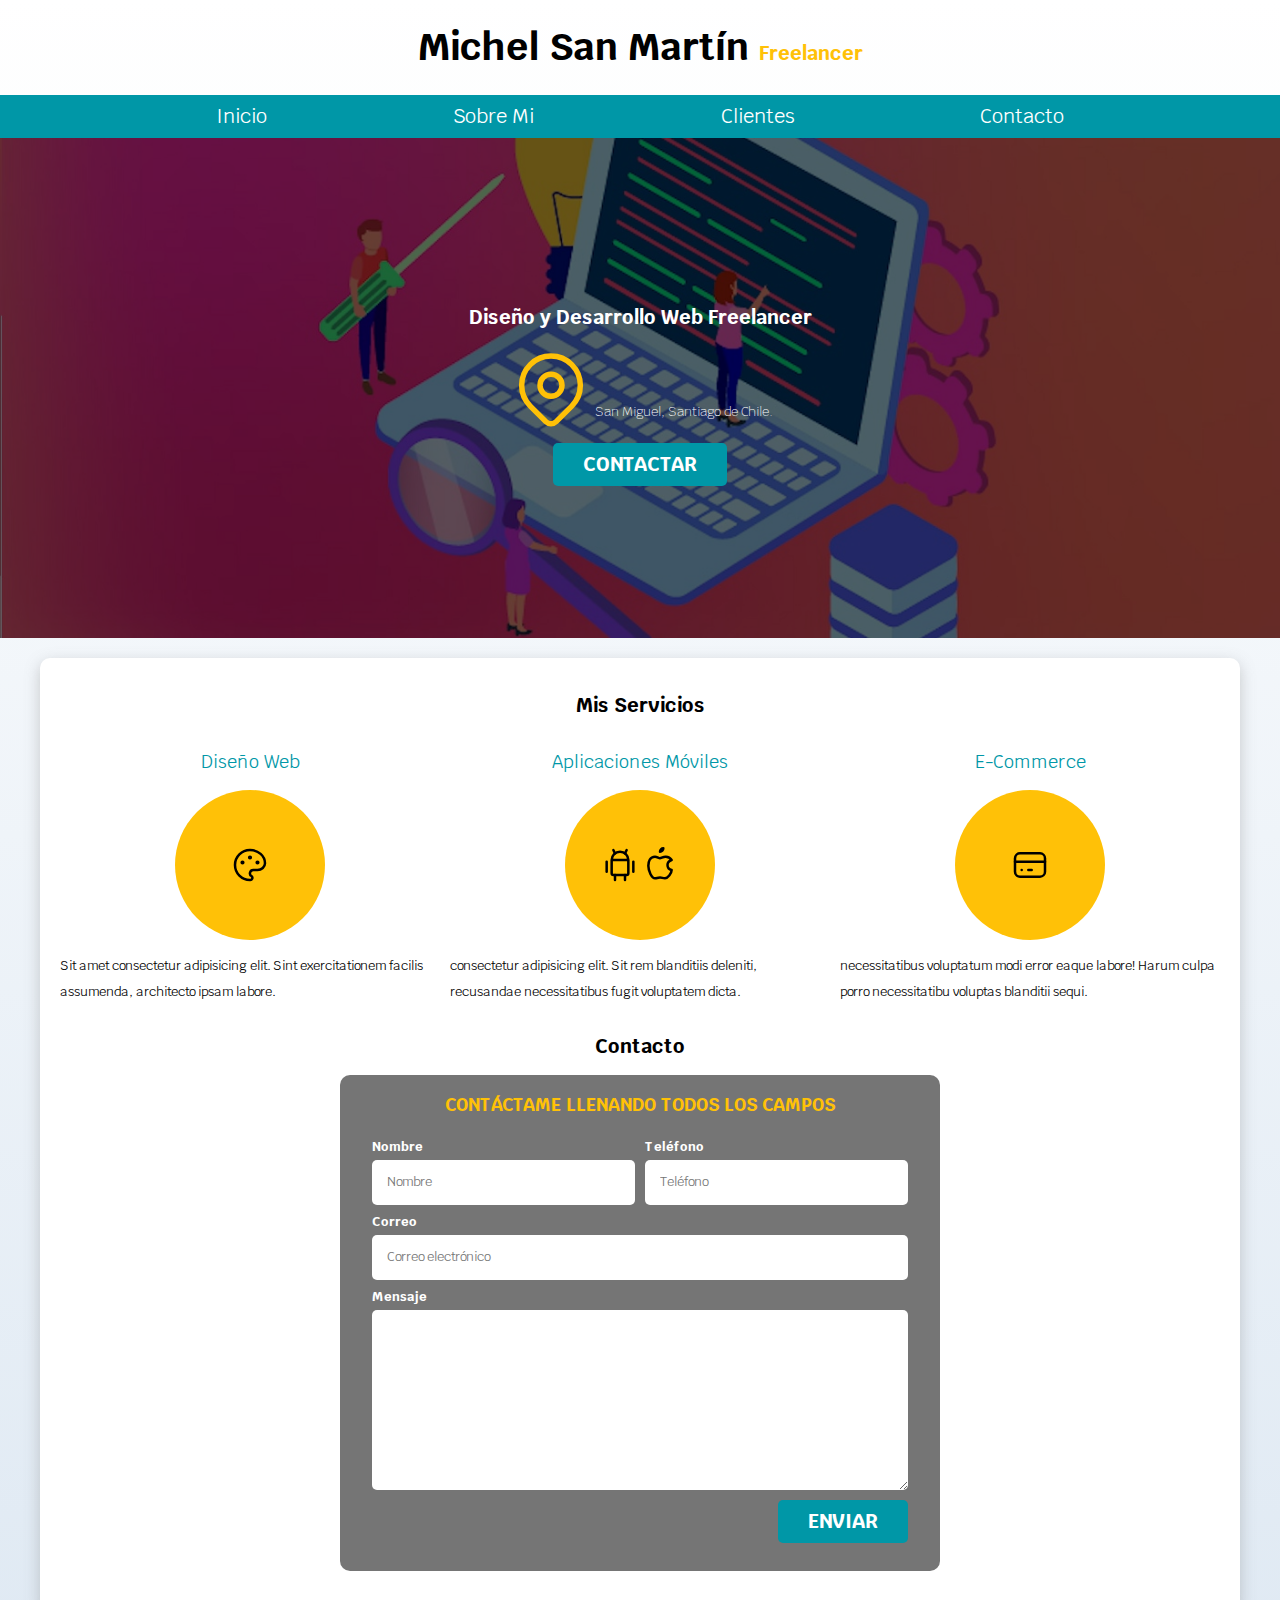
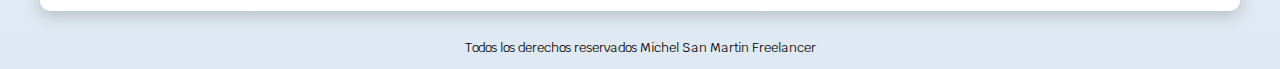
<file: index.html>
<!DOCTYPE html>
<html lang="es">

<head>
    <meta charset="UTF-8">
    <meta http-equiv="X-UA-Compatible" content="IE=edge">
    <meta name="viewport" content="width=device-width, initial-scale=1.0">
    <title>Diseñador Freelancer</title>
    <link rel="preload" href="css/normalize.css" as="style">
    <link rel="stylesheet" href="css/normalize.css">
    <link rel="stylesheet" href="https://fonts.googleapis.com/css2?family=Krub:ital,wght@0,700;1,400&display=swap"> 
    <link rel="preload" href="css/styles.css" as="style">
    <link rel="stylesheet" href="css/styles.css">
</head>

<body>
    
    <header><h1 class="titulo">Michel San Martín <span>Freelancer</span></h1></header>
    
    <div class="nav-bg">
        <!--
            BARRA DE NAVEGACIÓN
        -->
        <nav class="navegacion-principal contenedor">
            <a href="#">Inicio</a>
            <a href="views/sobre-mi.html">Sobre Mi</a>
            <a href="#">Clientes</a>
            <a class="btn-contactos" href="#contacto">Contacto</a>
        </nav>
    </div>
    
    <section class="hero2">
        <!--
            SUBTITULO, UBICACIÓN Y CONTACTO
        -->
        <div class="contenido-hero">
            <h2> Diseño y Desarrollo Web <span> Freelancer </span></h2>

            <div class="ubicacion">

                <svg xmlns="http://www.w3.org/2000/svg" class="icon icon-tabler icon-tabler-map-pin" width="88" height="88"
                viewBox="0 0 24 24" stroke-width="1.5" stroke="#ffc107" fill="none" stroke-linecap="round"
                stroke-linejoin="round">
                <path stroke="none" d="M0 0h24v24H0z" fill="none" />
                <circle cx="12" cy="11" r="3" />
                <path d="M17.657 16.657l-4.243 4.243a2 2 0 0 1 -2.827 0l-4.244 -4.243a8 8 0 1 1 11.314 0z" />
                </svg>

                <p> San Miguel, Santiago de Chile. </p>

            </div>

            <a class="boton" href="#">Contactar</a>

        </div>

    </section>
    

    <main class="contenedor sombra">
        <!-- 
            sobre los servicios 
        -->
        <h2>Mis Servicios</h2>

        <div class="servicios">

            <section class="servicio">
                <h3>Diseño Web</h3>

                <div class="iconos">

                    <svg xmlns="http://www.w3.org/2000/svg" class="icon icon-tabler icon-tabler-palette" width="40" height="40"
                        viewBox="0 0 24 24" stroke-width="1.5" stroke="#000000" fill="none" stroke-linecap="round"
                        stroke-linejoin="round">
                        <path stroke="none" d="M0 0h24v24H0z" fill="none" />
                        <path d="M12 21a9 9 0 1 1 0 -18a9 8 0 0 1 9 8a4.5 4 0 0 1 -4.5 4h-2.5a2 2 0 0 0 -1 3.75a1.3 1.3 0 0 1 -1 2.25" />
                        <circle cx="7.5" cy="10.5" r=".5" fill="currentColor" />
                        <circle cx="12" cy="7.5" r=".5" fill="currentColor" />
                        <circle cx="16.5" cy="10.5" r=".5" fill="currentColor" />
                    </svg>
                </div>

                <p>Sit amet consectetur adipisicing elit. Sint exercitationem facilis assumenda, architecto ipsam labore.</p>
            </section>

            <section class="servicio">
                <h3>Aplicaciones Móviles</h3>
                <div class="iconos">
                    <svg xmlns="http://www.w3.org/2000/svg" class="icon icon-tabler icon-tabler-brand-android" width="40"
                        height="40" viewBox="0 0 24 24" stroke-width="1.5" stroke="#000000" fill="none" stroke-linecap="round"
                        stroke-linejoin="round">
                        <path stroke="none" d="M0 0h24v24H0z" fill="none" />
                        <line x1="4" y1="10" x2="4" y2="16" />
                        <line x1="20" y1="10" x2="20" y2="16" />
                        <path d="M7 9h10v8a1 1 0 0 1 -1 1h-8a1 1 0 0 1 -1 -1v-8a5 5 0 0 1 10 0" />
                        <line x1="8" y1="3" x2="9" y2="5" />
                        <line x1="16" y1="3" x2="15" y2="5" />
                        <line x1="9" y1="18" x2="9" y2="21" />
                        <line x1="15" y1="18" x2="15" y2="21" />
                    </svg>

                    <svg xmlns="http://www.w3.org/2000/svg" class="icon icon-tabler icon-tabler-brand-apple" width="40"
                        height="40" viewBox="0 0 24 24" stroke-width="1.5" stroke="#000000" fill="none" stroke-linecap="round"
                        stroke-linejoin="round">
                        <path stroke="none" d="M0 0h24v24H0z" fill="none" />
                        <path d="M9 7c-3 0 -4 3 -4 5.5c0 3 2 7.5 4 7.5c1.088 -.046 1.679 -.5 3 -.5c1.312 0 1.5 .5 3 .5s4 -3 4 -5c-.028 -.01 -2.472 -.403 -2.5 -3c-.019 -2.17 2.416 -2.954 2.5 -3c-1.023 -1.492 -2.951 -1.963 -3.5 -2c-1.433 -.111 -2.83 1 -3.5 1c-.68 0 -1.9 -1 -3 -1z" />
                        <path d="M12 4a2 2 0 0 0 2 -2a2 2 0 0 0 -2 2" />
                    </svg>  
                </div>

                <p>consectetur adipisicing elit. Sit rem blanditiis deleniti, recusandae necessitatibus fugit voluptatem dicta.</p>
            </section>

            <section class="servicio">
                <h3>E-Commerce</h3>

                <div class="iconos">
                    <svg xmlns="http://www.w3.org/2000/svg" class="icon icon-tabler icon-tabler-credit-card" width="40"
                        height="40" viewBox="0 0 24 24" stroke-width="1.5" stroke="#000000" fill="none" stroke-linecap="round"
                        stroke-linejoin="round">
                        <path stroke="none" d="M0 0h24v24H0z" fill="none" />
                        <rect x="3" y="5" width="18" height="14" rx="3" />
                        <line x1="3" y1="10" x2="21" y2="10" />
                        <line x1="7" y1="15" x2="7.01" y2="15" />
                        <line x1="11" y1="15" x2="13" y2="15" />
                    </svg>
                </div>
                <p>necessitatibus voluptatum modi error eaque labore! Harum culpa porro necessitatibu voluptas blanditii sequi.</p>
            </section>
        </div>
    

    <section class="formulario-contacto">
        <h2>Contacto</h2>
        <!-- 
            Formulario de contacto 
        -->
        <form class="formulario">
            <fieldset>
                <legend><span>Contáctame llenando todos los campos</span></legend>
                
                <div class="contenedor-campos">
                    <div class="campo">
                        <label>Nombre</label>
                        <input class="input-text" type="text" placeholder="Nombre" />
                    </div>

                    <div class="campo">
                        <label>Teléfono</label>
                        <input class="input-text" type="tel" placeholder="Teléfono" />
                    </div>

                    <div class="campo">
                        <label>Correo</label>
                        <input class="input-text" type="email" placeholder="Correo electrónico" />
                    </div>

                    <div class="campo">
                        <label>Mensaje</label>
                        <textarea class="input-text"></textarea>
                    </div>
                </div><!--cierre contenedor-campos-->

                <div class="alinear-derecha flex">
                    <input class="boton w-sm-100" type="submit" value="Enviar" />
                </div>
                

            </fieldset>
        </form>
    </section>

</main>

<div id="contacto"></div>


    <footer class="footer">
        <p>Todos los derechos reservados Michel San Martin Freelancer</p>
    </footer>

    <!-- <script scr="javascript/functions.js"></script> -->

</body>

</html>
</file>
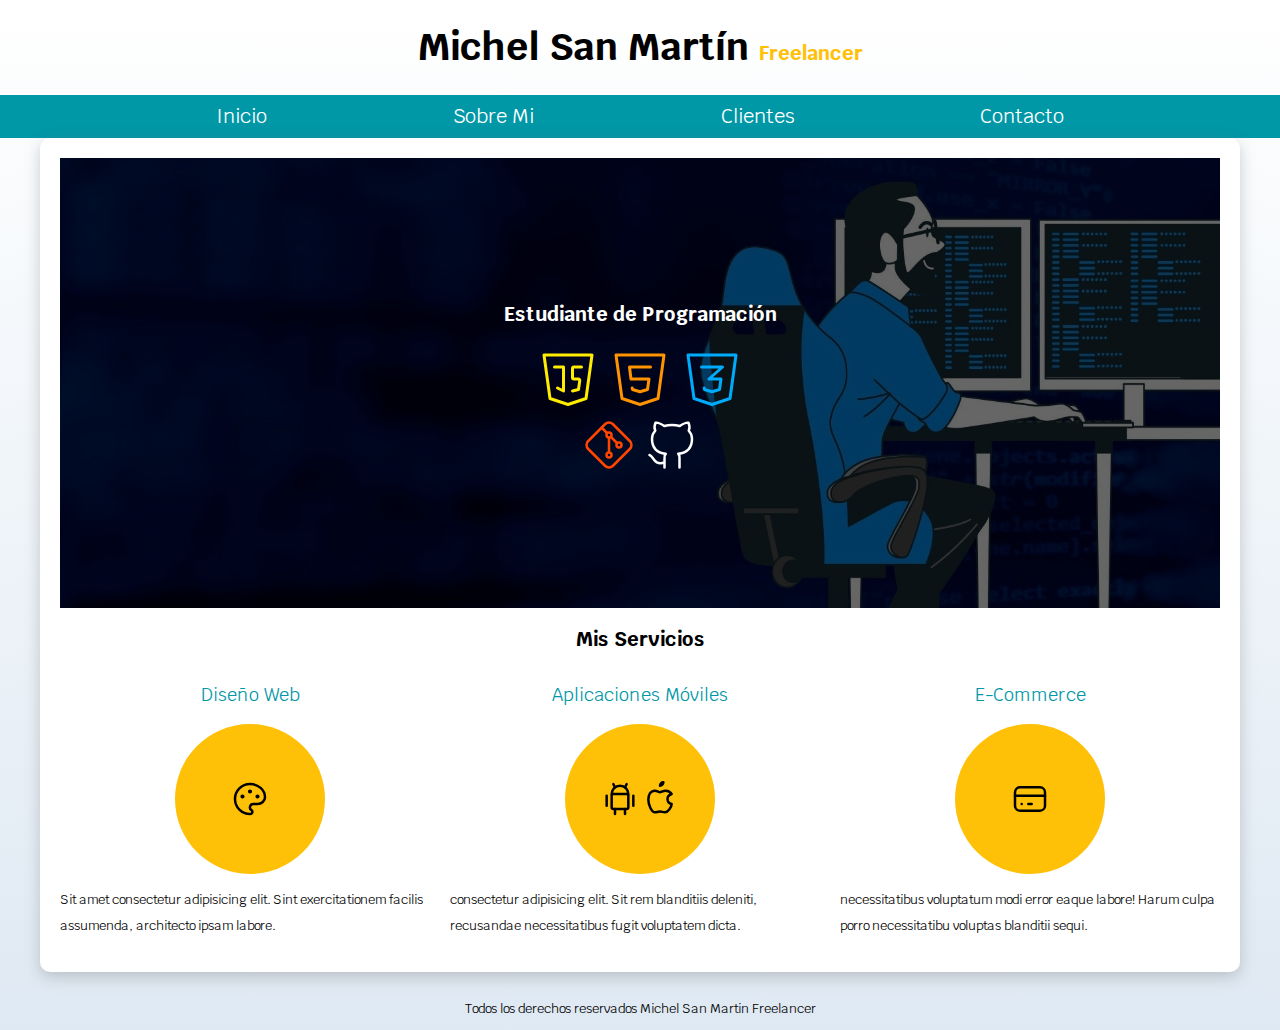
<file: views/sobre-mi.html>
<!DOCTYPE html>
<html lang="en">
<head>
    <meta charset="UTF-8">
    <meta http-equiv="X-UA-Compatible" content="IE=edge">
    <meta name="viewport" content="width=device-width, initial-scale=1.0">
    <title>Sobre Mi</title>

    <link rel="preload" href="../css/normalize.css" as="style">
    <link rel="stylesheet" href="../css/normalize.css">
    <link rel="stylesheet" href="https://fonts.googleapis.com/css2?family=Krub:ital,wght@0,700;1,400&display=swap"> 
    <link rel="preload" href="../css/styles.css" as="style">
    <link rel="stylesheet" href="../css/styles.css">
</head>
<body>

    <header><h1 class="titulo">Michel San Martín <span>Freelancer</span></h1></header>

    <div class="nav-bg">
        <!--
            BARRA DE NAVEGACIÓN
        -->
        <nav class="navegacion-principal contenedor">
            <a href="../index.html">Inicio</a>
            <a href="views/sobre-mi.html">Sobre Mi</a>
            <a href="#">Clientes</a>
            <a class="btn-contactos" href="../index.html">Contacto</a>
        </nav>
    </div>

    <main class="contenedor sombra">

        <section class="hero">
            <!--
                INFORMACION PERSONAL
            -->
            <div class="contenido-hero">
                <h2> Estudiante de Programación </h2>
    
                <div class="ubicacion">
    
                    <svg xmlns="http://www.w3.org/2000/svg" class="icon icon-tabler icon-tabler-brand-javascript" width="72" height="72" viewBox="0 0 24 24" stroke-width="1" stroke="#ffec00" fill="none" stroke-linecap="round" stroke-linejoin="round">
                        <path stroke="none" d="M0 0h24v24H0z" fill="none"/>
                        <path d="M20 4l-2 14.5l-6 2l-6 -2l-2 -14.5z" />
                        <path d="M7.5 8h3v8l-2 -1" />
                        <path d="M16.5 8h-2.5a0.5 .5 0 0 0 -.5 .5v3a0.5 .5 0 0 0 .5 .5h1.423a0.5 .5 0 0 1 .495 .57l-.418 2.93l-2 .5" />
                    </svg>
    
                    <svg xmlns="http://www.w3.org/2000/svg" class="icon icon-tabler icon-tabler-brand-html5" width="72" height="72" viewBox="0 0 24 24" stroke-width="1" stroke="#ff9300" fill="none" stroke-linecap="round" stroke-linejoin="round">
                        <path stroke="none" d="M0 0h24v24H0z" fill="none"/>
                        <path d="M20 4l-2 14.5l-6 2l-6 -2l-2 -14.5z" />
                        <path d="M15.5 8h-7l.5 4h6l-.5 3.5l-2.5 .75l-2.5 -.75l-.1 -.5" />
                    </svg>

                    <svg xmlns="http://www.w3.org/2000/svg" class="icon icon-tabler icon-tabler-brand-css3" width="72" height="72" viewBox="0 0 24 24" stroke-width="1" stroke="#00abfb" fill="none" stroke-linecap="round" stroke-linejoin="round">
                        <path stroke="none" d="M0 0h24v24H0z" fill="none"/>
                        <path d="M20 4l-2 14.5l-6 2l-6 -2l-2 -14.5z" />
                        <path d="M8.5 8h7l-4.5 4h4l-.5 3.5l-2.5 .75l-2.5 -.75l-.1 -.5" />
                    </svg>
    
                </div>

                <div class="iconos-menores">

    
                        <svg xmlns="http://www.w3.org/2000/svg" class="icon icon-tabler icon-tabler-brand-git" width="60" height="60" viewBox="0 0 24 24" stroke-width="1" stroke="#ff4500" fill="none" stroke-linecap="round" stroke-linejoin="round">
                            <path stroke="none" d="M0 0h24v24H0z" fill="none"/>
                            <circle cx="16" cy="12" r="1" />
                            <circle cx="12" cy="8" r="1" />
                            <circle cx="12" cy="16" r="1" />
                            <path d="M12 15v-6" />
                            <path d="M15 11l-2 -2" />
                            <path d="M11 7l-1.9 -1.9" />
                            <path d="M10.5 20.4l-6.9 -6.9c-.781 -.781 -.781 -2.219 0 -3l6.9 -6.9c.781 -.781 2.219 -.781 3 0l6.9 6.9c.781 .781 .781 2.219 0 3l-6.9 6.9c-.781 .781 -2.219 .781 -3 0z" />
                        </svg>

                        <svg xmlns="http://www.w3.org/2000/svg" class="icon icon-tabler icon-tabler-brand-github" width="60" height="60" viewBox="0 0 24 24" stroke-width="1" stroke="#ffffff" fill="none" stroke-linecap="round" stroke-linejoin="round">
                            <path stroke="none" d="M0 0h24v24H0z" fill="none"/>
                            <path d="M9 19c-4.3 1.4 -4.3 -2.5 -6 -3m12 5v-3.5c0 -1 .1 -1.4 -.5 -2c2.8 -.3 5.5 -1.4 5.5 -6a4.6 4.6 0 0 0 -1.3 -3.2a4.2 4.2 0 0 0 -.1 -3.2s-1.1 -.3 -3.5 1.3a12.3 12.3 0 0 0 -6.2 0c-2.4 -1.6 -3.5 -1.3 -3.5 -1.3a4.2 4.2 0 0 0 -.1 3.2a4.6 4.6 0 0 0 -1.3 3.2c0 4.6 2.7 5.7 5.5 6c-.6 .6 -.6 1.2 -.5 2v3.5" />
                        </svg>
    
                        
                    </div>
                
    
            </div>

            


            
    
        </section>

        <!-- 
            sobre los servicios 
        -->
        <h2>Mis Servicios</h2>

        <div class="servicios">

            <section class="servicio">
                <h3>Diseño Web</h3>

                <div class="iconos">

                    <svg xmlns="http://www.w3.org/2000/svg" class="icon icon-tabler icon-tabler-palette" width="40" height="40"
                        viewBox="0 0 24 24" stroke-width="1.5" stroke="#000000" fill="none" stroke-linecap="round"
                        stroke-linejoin="round">
                        <path stroke="none" d="M0 0h24v24H0z" fill="none" />
                        <path d="M12 21a9 9 0 1 1 0 -18a9 8 0 0 1 9 8a4.5 4 0 0 1 -4.5 4h-2.5a2 2 0 0 0 -1 3.75a1.3 1.3 0 0 1 -1 2.25" />
                        <circle cx="7.5" cy="10.5" r=".5" fill="currentColor" />
                        <circle cx="12" cy="7.5" r=".5" fill="currentColor" />
                        <circle cx="16.5" cy="10.5" r=".5" fill="currentColor" />
                    </svg>
                </div>

                <p>Sit amet consectetur adipisicing elit. Sint exercitationem facilis assumenda, architecto ipsam labore.</p>
            </section>

            <section class="servicio">
                <h3>Aplicaciones Móviles</h3>
                <div class="iconos">
                    <svg xmlns="http://www.w3.org/2000/svg" class="icon icon-tabler icon-tabler-brand-android" width="40"
                        height="40" viewBox="0 0 24 24" stroke-width="1.5" stroke="#000000" fill="none" stroke-linecap="round"
                        stroke-linejoin="round">
                        <path stroke="none" d="M0 0h24v24H0z" fill="none" />
                        <line x1="4" y1="10" x2="4" y2="16" />
                        <line x1="20" y1="10" x2="20" y2="16" />
                        <path d="M7 9h10v8a1 1 0 0 1 -1 1h-8a1 1 0 0 1 -1 -1v-8a5 5 0 0 1 10 0" />
                        <line x1="8" y1="3" x2="9" y2="5" />
                        <line x1="16" y1="3" x2="15" y2="5" />
                        <line x1="9" y1="18" x2="9" y2="21" />
                        <line x1="15" y1="18" x2="15" y2="21" />
                    </svg>

                    <svg xmlns="http://www.w3.org/2000/svg" class="icon icon-tabler icon-tabler-brand-apple" width="40"
                        height="40" viewBox="0 0 24 24" stroke-width="1.5" stroke="#000000" fill="none" stroke-linecap="round"
                        stroke-linejoin="round">
                        <path stroke="none" d="M0 0h24v24H0z" fill="none" />
                        <path d="M9 7c-3 0 -4 3 -4 5.5c0 3 2 7.5 4 7.5c1.088 -.046 1.679 -.5 3 -.5c1.312 0 1.5 .5 3 .5s4 -3 4 -5c-.028 -.01 -2.472 -.403 -2.5 -3c-.019 -2.17 2.416 -2.954 2.5 -3c-1.023 -1.492 -2.951 -1.963 -3.5 -2c-1.433 -.111 -2.83 1 -3.5 1c-.68 0 -1.9 -1 -3 -1z" />
                        <path d="M12 4a2 2 0 0 0 2 -2a2 2 0 0 0 -2 2" />
                    </svg>  
                </div>

                <p>consectetur adipisicing elit. Sit rem blanditiis deleniti, recusandae necessitatibus fugit voluptatem dicta.</p>
            </section>

            <section class="servicio">
                <h3>E-Commerce</h3>

                <div class="iconos">
                    <svg xmlns="http://www.w3.org/2000/svg" class="icon icon-tabler icon-tabler-credit-card" width="40"
                        height="40" viewBox="0 0 24 24" stroke-width="1.5" stroke="#000000" fill="none" stroke-linecap="round"
                        stroke-linejoin="round">
                        <path stroke="none" d="M0 0h24v24H0z" fill="none" />
                        <rect x="3" y="5" width="18" height="14" rx="3" />
                        <line x1="3" y1="10" x2="21" y2="10" />
                        <line x1="7" y1="15" x2="7.01" y2="15" />
                        <line x1="11" y1="15" x2="13" y2="15" />
                    </svg>
                </div>
                <p>necessitatibus voluptatum modi error eaque labore! Harum culpa porro necessitatibu voluptas blanditii sequi.</p>
            </section>
        </div>
    </main>

    <footer class="footer">
        <p>Todos los derechos reservados Michel San Martin Freelancer</p>
    </footer>    

    
    

</body>
</html>
</file>
<file: css/styles.css>
:root {

    --blanco: #FFFFFF;
    --negro: #212121;
    --primario: #FFC107;
    --secundario: #0097A7;
    --gris: #757575;
    --grisClaro: #DFE9F3;

    --fuente-principal: 3.8rem;
    --fuente-secundaria: 2rem;
    --fuente-terciaria: 1.8rem;
}

/* Globales */
html{
    font-size: 62.5%;           
    box-sizing: border-box;
    /* scroll-snap-type: y mandatory; * para definir el tipo de scroll, podemos configurar el horizontal <3 * */
}

*, *:before, *:after {
    box-sizing: inherit;
}
                 
body{                           
    font-size: 13px; /* 1rem = 10px */
    font-family: 'Krub', Arial, Helvetica,sans-serif;
    background-image: linear-gradient(to top, var(--grisClaro) 0%, var(--blanco) 100% );
}

.boton {
    background-color: var(--secundario);
    color: var(--blanco);
    padding: 1rem 3rem;
    margin-top: 1rem;
    font-size: 2rem;
    text-decoration: none;
    text-transform: uppercase;
    font-weight: bold;
    border-radius: .5rem;
    width: 90%;
    text-align: center;
    border: none;
}
@media (min-width: 480px) { 
    .boton {
        width: auto;
    }
 }

.boton:hover {
    cursor: pointer;
}

.sombra{
    -webkit-box-shadow: 0px 5px 15px 0px rgba(112,112,112,0.34);
    -moz-box-shadow: 0px 5px 15px 0px rgba(112,112,112,0.34);
    box-shadow: 0px 5px 15px 0px rgba(112,112,112,0.34);
    background-color: var(--blanco);
    padding: 2rem;
    border-radius: 1rem;
}

/* Tipografia */
h1 {
    font-size: var(--fuente-principal);    
}

h2 {
    font-size: var(--fuente-secundaria);    
}

h3 {
    font-size: var(--fuente-terciaria);    
}
h1,h2,h3 {text-align: center;}


/* Titulos */
.titulo {
    text-align: center;  
}

.titulo span{
    font-size: var(--fuente-secundaria);
    color: var(--primario)
}

/* Utilidades */
.nav-bg {
    background-color: var(--secundario);
}

.w-sm-100 {
    width: 100%;   
}

.flex {
    display: flex;
}

.alinear-derecha {
    justify-content:  flex-end;
}

@media (min-width: 768px) { 
    .w-sm-100 {
        width: auto;
    }
 }

 /* Navegacion Principal */


 .contenedor {
    max-width: 120rem;
    margin: 0 auto;
}

.navegacion-principal {
    display: flex;
    flex-direction: column;
    /* para centrar en columnas */
    align-items: center;
}

.btn-contacto {

    scroll-behavior: smooth;
}

@media (min-width: 480px) { 
    .navegacion-principal{
        flex-direction: row;
        /* para justificar horizontalmente */
        justify-content: space-around;       
    }
}

@media (min-width: 768px) { 
    .navegacion-principal{
        justify-content: space-evenly;
    }
 }

.navegacion-principal a {
    color: var(--blanco);
    text-decoration: none;
    font-size: 2rem;
    font-weight: normal;
    padding: 1rem;
}

.navegacion-principal a:hover {
    background-color: var(--primario);
    color: var(--negro);
}



/* Hero */
.hero2 {
    background-image: url(../img/hero2.jpg);
    background-repeat: no-repeat;
    background-size: cover;
    height: 50rem;
    position: relative;
    margin-bottom: 2rem;
}
.hero {
    background-image: url(../img/hero.jpg);
    background-repeat: no-repeat;
    background-size: cover;
    height: 45rem;
    position: relative;
    margin-bottom: 2rem;
}

.contenido-hero {
    position: absolute;
    /* background-color: rgba(0,0,0,.75); ANTERIOR */
    background-color: rgb( 0 0 0 / 60% );
    width: 100%;
    height: 100%;

    /* ALINEAR VERTICAL Y HORIZONTALMENTE */
    display: flex;
    flex-direction: column;
    align-items: center;  
    justify-content: center;
}

.contenido-hero h2,
.contenido-hero p {
    color: var(--blanco);
}

.ubicacion {
    display: flex;
    align-items: flex-end;
}
.ubicacion p{
    font-weight: 5;
}

/* Servicios */
.servicios {
    display: flex;
    flex-direction: column;
    align-items: center;
    
}
/* Para fijar zonas de visualizacion y el comportamiento del desplazamiento */
.servicios, 
.navegacion-principal,
.formulario {
    scroll-snap-align: center;
    scroll-snap-stop: always; 
}

@media (min-width: 768px) { 
    .servicios {
        display: grid;
        grid-template-columns: repeat(3, 1fr); 
        column-gap: 1rem;
    }    
}

.servicio {
    display: flex;
    flex-direction: column;
    align-items: center;

}

.servicio h3 {
    color: var(--secundario);
    font-weight: normal;
}

.servicio p {
    line-height: 2;
}

.servicio .iconos {
    height: 15rem;
    width: 15rem;
    background-color: var(--primario);
    border-radius: 50%;
    display: flex;
    justify-content: center;
    align-items: center;
}

/* contenido "sobre-mi.html" */
.span-freelancer {
    font-size: smaller;
}


/* Contacto */
.formulario-contacto {
    margin-bottom: 2rem;
}
.formulario {
    background-color: var(--gris);
    width: min(60rem, 100% ); /** Utilizar el valor mas pequeño */
    margin: 0 auto;
    padding: 2rem;
    border-radius: 1rem;
 }

.formulario fieldset {
    border: none;
}

.formulario legend {
    text-align: center;
    font-size: 1.8rem;
    text-transform: uppercase;
    font-weight: 700;
    margin-bottom: 2rem;
    color: var(--primario);
}

@media (min-width: 768px) { 
    .contenedor-campos {
        display: grid;  
        grid-template-columns: repeat(2, 1fr);
        grid-template-rows: auto auto 20rem;
        column-gap: 1rem;
    }

    .campo:nth-child(3),
    .campo:nth-child(4) {
        grid-column: 1 / 3;
        
    }

}

.campo {
    margin-bottom: 1rem;
}

.campo label {
    color: var(--blanco);
    font-weight: bold;
    margin-bottom: .5rem;
    display: block;
}
.input-text {
    width: 100%;
    border: none;
    padding: 1.3rem;
    border-radius: .3rem;

}

.campo textarea {
    height: 18rem;
    
}

.input-text {
    width: 100%;
    border: none;
    padding:  1.5rem;
    border-radius: .5rem;
}

/* Footer */
.footer {
    margin-top: 3rem;
    text-align: center;
}
</file>
